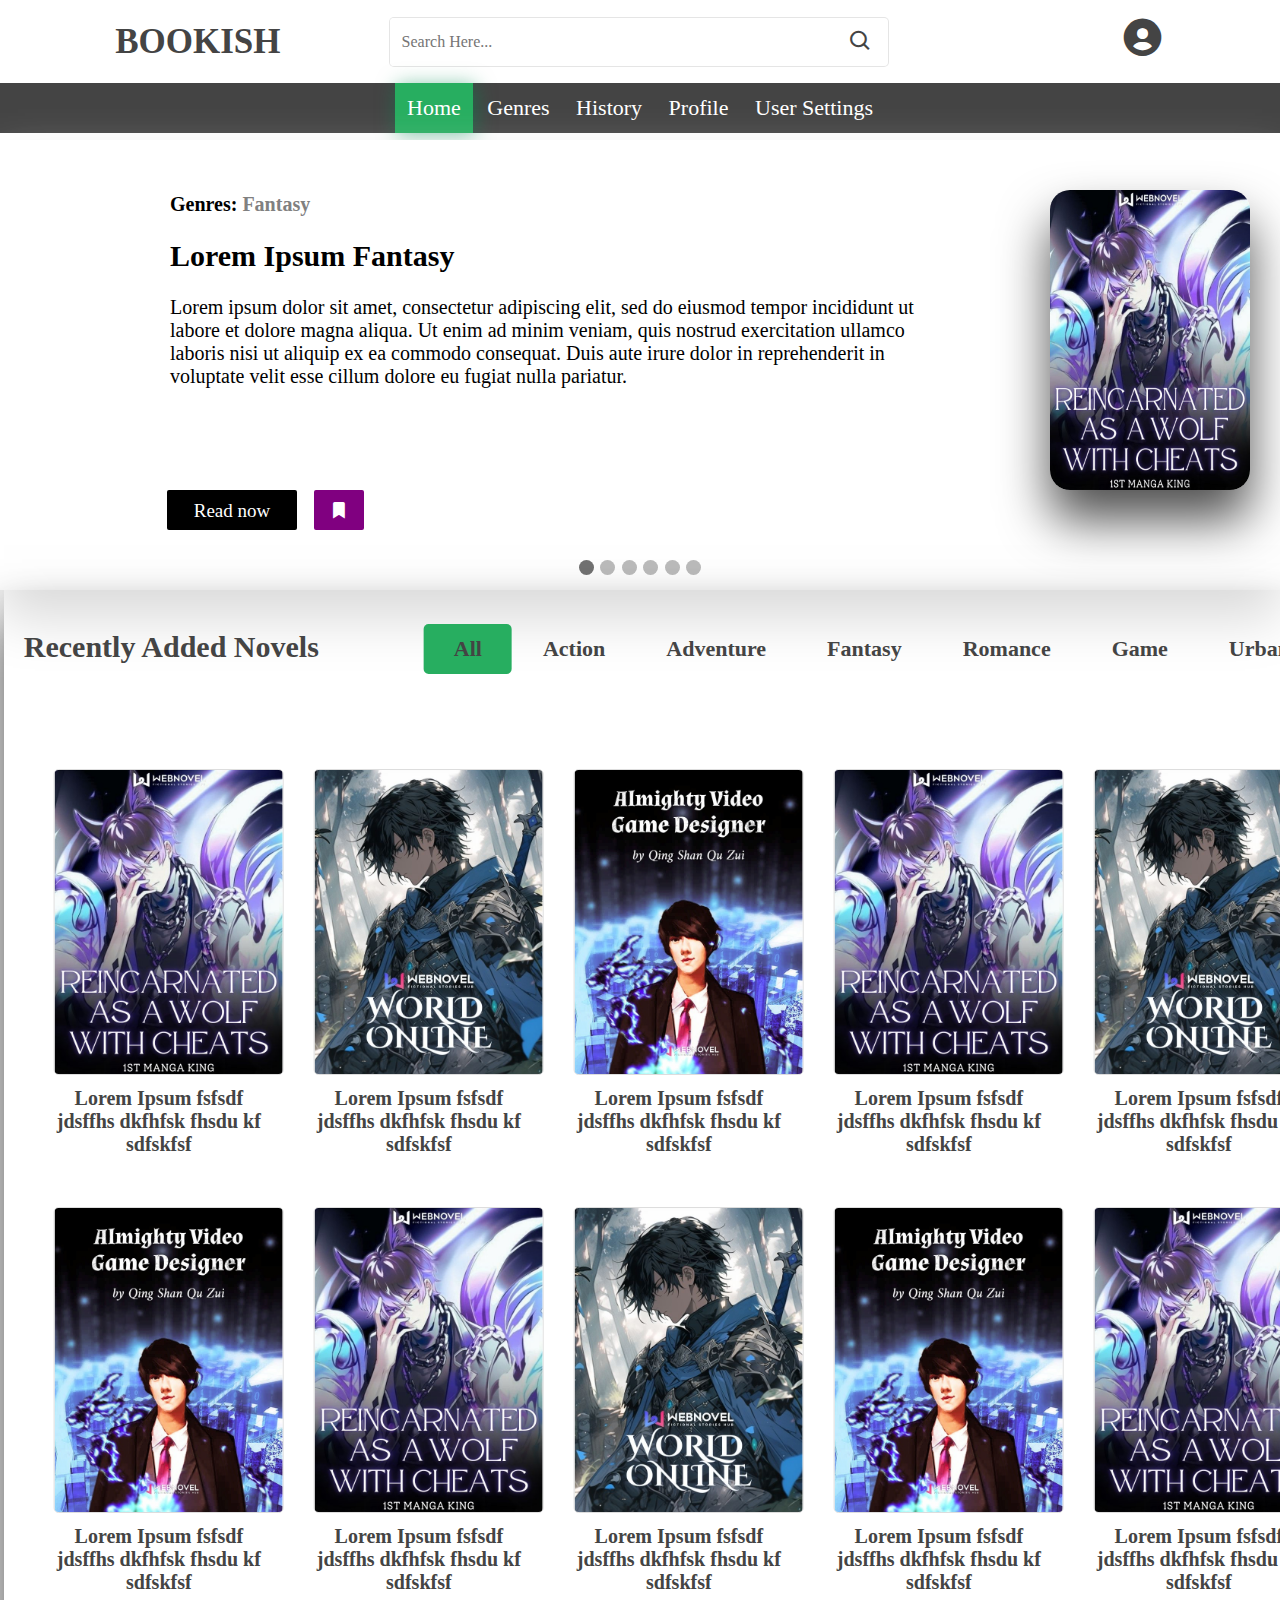
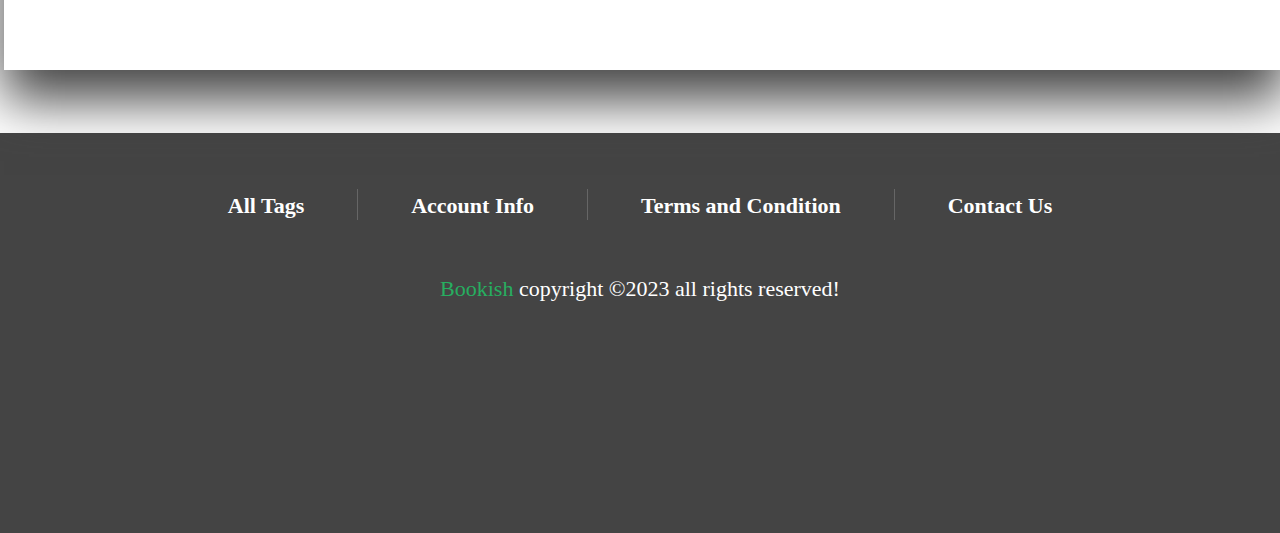
<file: index.html>
﻿<!DOCTYPE html>
<html>

<head>
    <meta charset="utf-8" />
    <meta http-equiv="X-UA-Compatible" content="IE=edge" />
    <meta name="viewport" content="width=device-width ,initial-scale=1" />
    <title>Homepage</title>
    <link href="/style.css" rel="stylesheet" />
</head>

<body>
    <!-------------header starts------------------->
    <header id="header" class="header">

        <div class="header-1">

            <a href="/index.html" class="logo">BOOKISH</a>

            <form id="searchbar" action="#" class="search-form">

                <input type="search" id="search-box" placeholder="Search Here..." />
                <label for="search-box" class="bx bx-search"></label>
            </form>

            <div class="icons">
                <div id="search-btn"><i class='bx bx-search'></i></div>
            </div>
            <div>
                <div class="icons">
                    <div id="user-login-btn" class="user-login-btn" onclick="togglePopup()"><i
                            class='bx bxs-user-circle'></i>
                    </div>
                </div>

            </div>

        </div>
        <div class="header-2">

            <nav id="navbar" class="navbar">
                <input class="menu-btn" type="checkbox" id="menu-btn" />
                <label class="menu-icon" for="menu-btn">
                    <span class="nav-icon"></span>
                </label>
                <div class="menu">
                    <a href="/index.html" class="nav-link">Home</a>
                    <a href="#" class="nav-link">Genres</a>
                    <a href="#" class="nav-link">History</a>
                    <a href="html/addbook.html" class="nav-link">Profile</a>
                    <a href="#" class="nav-link">User Settings</a>
                </div>
            </nav>
        </div>
        <script>
            document.addEventListener("DOMContentLoaded", function () {
                // Get all navigation links
                const navLinks = document.querySelectorAll(".nav-link");
                
                // Get the current page URL
                const currentPage = window.location.href;

                // Add click event listener to each navigation link
                navLinks.forEach(function (link) {
                    // Check if the link corresponds to the current page
                    if (currentPage.includes(link.href)) {
                        link.classList.add("active");
                    }

                    link.addEventListener("click", function () {
                        // Remove 'active' class from all links
                        navLinks.forEach(function (navLink) {
                            navLink.classList.remove("active");
                        });

                        // Add 'active' class to the clicked link
                        link.classList.add("active");
                    });
                });
            });

            </script>
            <!------------------navigation bar scroll--------------------->
        <!-- <script>
            var prevScrollpos = window.pageYOffset;
            window.onscroll = function () {
                var currentScrollPos = window.pageYOffset;
                if (prevScrollpos > currentScrollPos) {
                    document.getElementById("header").style.top = "0";
                } else {
                    document.getElementById("header").style.top = "200px";
                }
                prevScrollpos = currentScrollPos;
            }
        </script> -->
    </header>
    <!---------------------Header close---------------------->
    <!-----------------------Carousel --------------------->
    <div class="slideshow-container">
        <div class="mySlides">
            <div class="content">
                <h3>Genres: <span>Fantasy</span>
                </h3><br>
                <h2> Lorem Ipsum Fantasy</h2><br>
                <p>
                    Lorem ipsum dolor sit amet, consectetur adipiscing elit, sed do eiusmod tempor incididunt ut labore
                    et dolore magna aliqua.
                    Ut enim ad minim veniam, quis nostrud exercitation ullamco laboris nisi ut aliquip ex ea commodo
                    consequat.
                    Duis aute irure dolor in reprehenderit in voluptate velit esse cillum dolore eu fugiat nulla
                    pariatur.
                </p>
            </div>
            <div class="img-container">
                <img class="img" src="/assets/sliding1.jpg" alt="Slide 1">
            </div>
            <div id="button-content" class="btn-slides">
                <a href="#" class="read-now">Read now</a>
                <a href="#" id="carousel-bookmark-2" class="carousel-bkmrk"><i class='bx bxs-bookmark'></i></a>
            </div>
        </div>

        <div class="mySlides">
            <div class="content">
                <h3>Genres: <span>Action</span>
                </h3><br>
                <h2> Lorem Ipsum Action</h2><br>
                <p>
                    Lorem ipsum dolor sit amet, consectetur adipiscing elit, sed do eiusmod tempor incididunt ut labore
                    et dolore magna aliqua.
                    Ut enim ad minim veniam, quis nostrud exercitation ullamco laboris nisi ut aliquip ex ea commodo
                    consequat.
                    Duis aute irure dolor in reprehenderit in voluptate velit esse cillum dolore eu fugiat nulla
                    pariatur.
                </p>
            </div>
            <div class="img-container">
                <img class="img" src="/assets/slid2.jpg" alt="Slide 2">
            </div>
            <div id="button-content" class="btn-slides">
                <a href="#" class="read-now">Read now</a>
                <a href="#" id="carousel-bookmark-2" class="carousel-bkmrk"><i class='bx bxs-bookmark'></i></a>
            </div>
        </div>

        <div class="mySlides">
            <div class="content">
                <h3>Genres: <span>Adventure</span>
                </h3><br>
                <h2> Lorem Ipsum Adventure</h2><br>
                <p>
                    Lorem ipsum dolor sit amet, consectetur adipiscing elit, sed do eiusmod tempor incididunt ut labore
                    et dolore magna aliqua.
                    Ut enim ad minim veniam, quis nostrud exercitation ullamco laboris nisi ut aliquip ex ea commodo
                    consequat.
                    Duis aute irure dolor in reprehenderit in voluptate velit esse cillum dolore eu fugiat nulla
                    pariatur.
                </p>
            </div>
            <div class="img-container">
                <img class="img" src="/assets/slid3.jpg" alt="Slide 3">
            </div>
            <div id="button-content" class="btn-slides">
                <a href="#" class="read-now">Read now</a>
                <a href="#" id="carousel-bookmark-2" class="carousel-bkmrk"><i class='bx bxs-bookmark'></i></a>
            </div>
        </div>

        <div class="mySlides">
            <div class="content">
                <h3>Genres: <span>Fantasy</span>
                </h3><br>
                <h2> Lorem Ipsum Fantasy</h2><br>
                <p>
                    Lorem ipsum dolor sit amet, consectetur adipiscing elit, sed do eiusmod tempor incididunt ut labore
                    et dolore magna aliqua.
                    Ut enim ad minim veniam, quis nostrud exercitation ullamco laboris nisi ut aliquip ex ea commodo
                    consequat.
                    Duis aute irure dolor in reprehenderit in voluptate velit esse cillum dolore eu fugiat nulla
                    pariatur.
                </p>
            </div>
            <div class="img-container">
                <img class="img" src="/assets/sliding1.jpg" alt="Slide 1">
            </div>
            <div id="button-content" class="btn-slides">
                <a href="#" class="read-now">Read now</a>
                <a href="#" id="carousel-bookmark-2" class="carousel-bkmrk"><i class='bx bxs-bookmark'></i></a>
            </div>
        </div>

        <div class="mySlides">
            <div class="content">
                <h3>Genres: <span>Action</span>
                </h3><br>
                <h2> Lorem Ipsum Action</h2><br>
                <p>
                    Lorem ipsum dolor sit amet, consectetur adipiscing elit, sed do eiusmod tempor incididunt ut labore
                    et dolore magna aliqua.
                    Ut enim ad minim veniam, quis nostrud exercitation ullamco laboris nisi ut aliquip ex ea commodo
                    consequat.
                    Duis aute irure dolor in reprehenderit in voluptate velit esse cillum dolore eu fugiat nulla
                    pariatur.
                </p>
            </div>
            <div class="img-container">
                <img class="img" src="/assets/slid2.jpg" alt="Slide 2">
            </div>
            <div id="button-content" class="btn-slides">
                <a href="#" class="read-now">Read now</a>
                <a href="#" id="carousel-bookmark-2" class="carousel-bkmrk"><i class='bx bxs-bookmark'></i></a>
            </div>
        </div>

        <div class="mySlides">
            <div class="content">
                <h3>Genres: <span>Adventure</span>
                </h3><br>
                <h2> Lorem Ipsum Adventure</h2><br>
                <p>
                    Lorem ipsum dolor sit amet, consectetur adipiscing elit, sed do eiusmod tempor incididunt ut labore
                    et dolore magna aliqua.
                    Ut enim ad minim veniam, quis nostrud exercitation ullamco laboris nisi ut aliquip ex ea commodo
                    consequat.
                    Duis aute irure dolor in reprehenderit in voluptate velit esse cillum dolore eu fugiat nulla
                    pariatur.
                </p>
            </div>
            <div class="img-container">
                <img class="img" src="/assets/slid3.jpg" alt="Slide 3">
            </div>
            <div id="button-content" class="btn-slides">
                <a href="#" class="read-now">Read now</a>
                <a href="#" id="carousel-bookmark-2" class="carousel-bkmrk"><i class='bx bxs-bookmark'></i></a>
            </div>
        </div>

        <!-- Add navigation dots here -->
        <div style="text-align:center">
            <span class="dot"></span>
            <span class="dot"></span>
            <span class="dot"></span>
            <span class="dot"></span>
            <span class="dot"></span>
            <span class="dot"></span>
        </div>
    </div>
    <script>
        let slideIndex = 0;
        showSlides();

        function showSlides() {
            let i;
            const slides = document.getElementsByClassName("mySlides");
            const dots = document.getElementsByClassName("dot");

            for (i = 0; i < slides.length; i++) {
                slides[i].style.display = "none";
            }

            slideIndex++;

            if (slideIndex > slides.length) {
                slideIndex = 1;
            }

            for (i = 0; i < dots.length; i++) {
                dots[i].className = dots[i].className.replace(" active", "");
            }

            slides[slideIndex - 1].style.display = "flex";
            dots[slideIndex - 1].className += " active";

            setTimeout(showSlides, 5000); // Change slide every 5 seconds
        }
    </script>

    <!------------------------------carousel close----------------------------------------->
    <!-- ------------------Recently Added Novels------------------- -->
    <section>
        <div class="carousel-recentlyadded-container">
            <div class="recently-added-title">
                <h1>Recently Added Novels</h1>


                <div class="pagination">
                    <a class="active" onclick="showGenre(0)">All</a>
                    <a onclick="showGenre(1)">Action</a>
                    <a onclick="showGenre(2)">Adventure</a>
                    <a onclick="showGenre(3)">Fantasy</a>
                    <a onclick="showGenre(4)">Romance</a>
                    <a onclick="showGenre(5)">Game</a>
                    <a onclick="showGenre(6)">Urban</a>
                </div>
            </div>
            <br><br>

            <script>
                document.addEventListener("DOMContentLoaded", function () {
                    // Get all pagination links
                    const paginationLinks = document.querySelectorAll(".pagination a");

                    // Get the current page URL or selected genre
                    const currentPageOrGenre = getCurrentPageOrGenre(); // Implement your logic here

                    // Add click event listener to each pagination link
                    paginationLinks.forEach(function (link, index) {
                        // Check if the link corresponds to the current page or selected genre
                        if (index === currentPageOrGenre) {
                            link.classList.add("active");
                        }

                        link.addEventListener("click", function () {
                            // Remove 'active' class from all links
                            paginationLinks.forEach(function (paginationLink) {
                                paginationLink.classList.remove("active");
                            });

                            // Add 'active' class to the clicked link
                            link.classList.add("active");
                        });
                    });
                });

            </script>

            <div class="carousel-recentlyadded-wrapper">


                <!-- Genre: All -->
                <div class="carousel-recentlyadded-slide">
                    <!-- <h2 class="genre-header"></h2> -->
                    <div class="book-grid">

                        <div class="carousel-book">
                            <img class="book-cover" src="/assets/sliding1.jpg" alt="Book 1">
                            <a href="#">
                                <h3>Lorem Ipsum fsfsdf jdsffhs dkfhfsk fhsdu kf sdfskfsf</h3>
                            </a>
                        </div>


                        <div class="carousel-book">
                            <img class="book-cover" src="/assets/slid2.jpg" alt="Book 2">
                            <a href="#">
                                <h3>Lorem Ipsum fsfsdf jdsffhs dkfhfsk fhsdu kf sdfskfsf</h3>
                            </a>
                        </div>

                        <div class="carousel-book">
                            <img class="book-cover" src="/assets/slid3.jpg" alt="Book 3">
                            <a href="#">
                                <h3>Lorem Ipsum fsfsdf jdsffhs dkfhfsk fhsdu kf sdfskfsf</h3>
                            </a>
                        </div>

                        <div class="carousel-book">
                            <img class="book-cover" src="/assets/sliding1.jpg" alt="Book 4">
                            <a href="#">
                                <h3>Lorem Ipsum fsfsdf jdsffhs dkfhfsk fhsdu kf sdfskfsf</h3>
                            </a>
                        </div>

                        <div class="carousel-book">
                            <img class="book-cover" src="/assets/slid2.jpg" alt="Book 5">
                            <a href="#">
                                <h3>Lorem Ipsum fsfsdf jdsffhs dkfhfsk fhsdu kf sdfskfsf</h3>
                            </a>
                        </div>


                        <div class="carousel-book">
                            <img class="book-cover" src="/assets/slid3.jpg" alt="Book 6">
                            <a href="#">
                                <h3>Lorem Ipsum fsfsdf jdsffhs dkfhfsk fhsdu kf sdfskfsf</h3>
                            </a>
                        </div>

                        <div class="carousel-book">
                            <img class="book-cover" src="/assets/sliding1.jpg" alt="Book 7">
                            <a href="#">
                                <h3>Lorem Ipsum fsfsdf jdsffhs dkfhfsk fhsdu kf sdfskfsf</h3>
                            </a>
                        </div>

                        <div class="carousel-book">
                            <img class="book-cover" src="/assets/slid2.jpg" alt="Book 8">
                            <a href="#">
                                <h3>Lorem Ipsum fsfsdf jdsffhs dkfhfsk fhsdu kf sdfskfsf</h3>
                            </a>
                        </div>

                        <div class="carousel-book">
                            <img class="book-cover" src="/assets/slid3.jpg" alt="Book 9">
                            <a href="#">
                                <h3>Lorem Ipsum fsfsdf jdsffhs dkfhfsk fhsdu kf sdfskfsf</h3>
                            </a>
                        </div>

                        <div class="carousel-book">
                            <img class="book-cover" src="/assets/sliding1.jpg" alt="Book 10">
                            <a href="#">
                                <h3>Lorem Ipsum fsfsdf jdsffhs dkfhfsk fhsdu kf sdfskfsf</h3>
                            </a>
                        </div>

                        <!-- Add more book covers as needed -->
                    </div>
                </div>

                <!-- Genre: Action -->
                <div class="carousel-recentlyadded-slide">
                    <!-- <h2 class="genre-header"></h2> -->
                    <div class="book-grid">

                        <div class="carousel-book">
                            <img class="book-cover" src="/assets/sliding1.jpg" alt="Action Book 1">
                            <a href="#">
                                <h3>Lorem Ipsum fsfsdf jdsffhs dkfhfsk fhsdu kf sdfskfsf</h3>
                            </a>
                        </div>
                        <div class="carousel-book">
                            <img class="book-cover" src="/assets/sliding1.jpg" alt="Action Book 2">
                            <a href="#">
                                <h3>Lorem Ipsum fsfsdf jdsffhs dkfhfsk fhsdu kf sdfskfsf</h3>
                            </a>
                        </div>
                        <div class="carousel-book">
                            <img class="book-cover" src="/assets/sliding1.jpg" alt="Action Book 3">
                            <a href="#">
                                <h3>Lorem Ipsum fsfsdf jdsffhs dkfhfsk fhsdu kf sdfskfsf</h3>
                            </a>
                        </div>
                        <div class="carousel-book">
                            <img class="book-cover" src="/assets/sliding1.jpg" alt="Action Book 4">
                            <a href="#">
                                <h3>Lorem Ipsum fsfsdf jdsffhs dkfhfsk fhsdu kf sdfskfsf</h3>
                            </a>
                        </div>
                        <div class="carousel-book">
                            <img class="book-cover" src="/assets/sliding1.jpg" alt="Action Book 5">
                            <a href="#">
                                <h3>Lorem Ipsum fsfsdf jdsffhs dkfhfsk fhsdu kf sdfskfsf</h3>
                            </a>
                        </div>
                        <div class="carousel-book">
                            <img class="book-cover" src="/assets/sliding1.jpg" alt="Action Book 6">
                            <a href="#">
                                <h3>Lorem Ipsum fsfsdf jdsffhs dkfhfsk fhsdu kf sdfskfsf</h3>
                            </a>
                        </div>
                        <div class="carousel-book">
                            <img class="book-cover" src="/assets/sliding1.jpg" alt="Action Book 7">
                            <a href="#">
                                <h3>Lorem Ipsum fsfsdf jdsffhs dkfhfsk fhsdu kf sdfskfsf</h3>
                            </a>
                        </div>
                        <div class="carousel-book">
                            <img class="book-cover" src="/assets/sliding1.jpg" alt="Action Book 8">
                            <a href="#">
                                <h3>Lorem Ipsum fsfsdf jdsffhs dkfhfsk fhsdu kf sdfskfsf</h3>
                            </a>
                        </div>
                        <div class="carousel-book">
                            <img class="book-cover" src="/assets/sliding1.jpg" alt="Action Book 9">
                            <a href="#">
                                <h3>Lorem Ipsum fsfsdf jdsffhs dkfhfsk fhsdu kf sdfskfsf</h3>
                            </a>
                        </div>
                        <div class="carousel-book">
                            <img class="book-cover" src="/assets/sliding1.jpg" alt="Action Book 10">
                            <a href="#">
                                <h3>Lorem Ipsum fsfsdf jdsffhs dkfhfsk fhsdu kf sdfskfsf</h3>
                            </a>
                        </div>

                        <!-- Add more action book covers as needed -->
                    </div>
                </div>


                <!-- Genre: Adventure -->
                <div class="carousel-recentlyadded-slide">
                    <!-- <h2 class="genre-header"></h2> -->
                    <div class="book-grid">

                        <div class="carousel-book">
                            <img class="book-cover" src="/assets/sliding1.jpg" alt="Adventure Book 1">
                            <a href="#">
                                <h3>Lorem Ipsum fsfsdf jdsffhs dkfhfsk fhsdu kf sdfskfsf</h3>
                            </a>
                        </div>
                        <div class="carousel-book">
                            <img class="book-cover" src="/assets/sliding1.jpg" alt="Adventure Book 2">
                            <a href="#">
                                <h3>Lorem Ipsum fsfsdf jdsffhs dkfhfsk fhsdu kf sdfskfsf</h3>
                            </a>
                        </div>
                        <div class="carousel-book">
                            <img class="book-cover" src="/assets/sliding1.jpg" alt="Adventure Book 3">
                            <a href="#">
                                <h3>Lorem Ipsum fsfsdf jdsffhs dkfhfsk fhsdu kf sdfskfsf</h3>
                            </a>
                        </div>
                        <div class="carousel-book">
                            <img class="book-cover" src="/assets/sliding1.jpg" alt="Adventure Book 4">
                            <a href="#">
                                <h3>Lorem Ipsum fsfsdf jdsffhs dkfhfsk fhsdu kf sdfskfsf</h3>
                            </a>
                        </div>
                        <div class="carousel-book">
                            <img class="book-cover" src="/assets/sliding1.jpg" alt="Adventure Book 5">
                            <a href="#">
                                <h3>Lorem Ipsum fsfsdf jdsffhs dkfhfsk fhsdu kf sdfskfsf</h3>
                            </a>
                        </div>

                        <div class="carousel-book">
                            <img class="book-cover" src="/assets/sliding1.jpg" alt="Adventure Book 6">
                            <a href="#">
                                <h3>Lorem Ipsum fsfsdf jdsffhs dkfhfsk fhsdu kf sdfskfsf</h3>
                            </a>
                        </div>
                        <div class="carousel-book">
                            <img class="book-cover" src="/assets/sliding1.jpg" alt="Adventure Book 7">
                            <a href="#">
                                <h3>Lorem Ipsum fsfsdf jdsffhs dkfhfsk fhsdu kf sdfskfsf</h3>
                            </a>
                        </div>
                        <div class="carousel-book">
                            <img class="book-cover" src="/assets/sliding1.jpg" alt="Adventure Book 8">
                            <a href="#">
                                <h3>Lorem Ipsum fsfsdf jdsffhs dkfhfsk fhsdu kf sdfskfsf</h3>
                            </a>
                        </div>
                        <div class="carousel-book">
                            <img class="book-cover" src="/assets/sliding1.jpg" alt="Adventure Book 9">
                            <a href="#">
                                <h3>Lorem Ipsum fsfsdf jdsffhs dkfhfsk fhsdu kf sdfskfsf</h3>
                            </a>
                        </div>
                        <div class="carousel-book">
                            <img class="book-cover" src="/assets/sliding1.jpg" alt="Adventure Book 10">
                            <a href="#">
                                <h3>Lorem Ipsum fsfsdf jdsffhs dkfhfsk fhsdu kf sdfskfsf</h3>
                            </a>
                        </div>


                        <!-- Add more adventure book covers as needed -->
                    </div>
                </div>

                <!-- Genre: Fantasy -->
                <div class="carousel-recentlyadded-slide">
                    <!-- <h2 class="genre-header"></h2> -->
                    <div class="book-grid">

                        <div class="carousel-book">
                            <img class="book-cover" src="/assets/sliding1.jpg" alt="Fantasy Book 1">
                            <a href="#">
                                <h3>Lorem Ipsum fsfsdf jdsffhs dkfhfsk fhsdu kf sdfskfsf</h3>
                            </a>
                        </div>
                        <div class="carousel-book">
                            <img class="book-cover" src="/assets/sliding1.jpg" alt="Fantasy Book 2">
                            <a href="#">
                                <h3>Lorem Ipsum fsfsdf jdsffhs dkfhfsk fhsdu kf sdfskfsf</h3>
                            </a>
                        </div>
                        <div class="carousel-book">
                            <img class="book-cover" src="/assets/sliding1.jpg" alt="Fantasy Book 3">
                            <a href="#">
                                <h3>Lorem Ipsum fsfsdf jdsffhs dkfhfsk fhsdu kf sdfskfsf</h3>
                            </a>
                        </div>
                        <div class="carousel-book">
                            <img class="book-cover" src="/assets/sliding1.jpg" alt="Fantasy Book 4">
                            <a href="#">
                                <h3>Lorem Ipsum fsfsdf jdsffhs dkfhfsk fhsdu kf sdfskfsf</h3>
                            </a>
                        </div>
                        <div class="carousel-book">
                            <img class="book-cover" src="/assets/sliding1.jpg" alt="Fantasy Book 5">
                            <a href="#">
                                <h3>Lorem Ipsum fsfsdf jdsffhs dkfhfsk fhsdu kf sdfskfsf</h3>
                            </a>
                        </div>

                        <div class="carousel-book">
                            <img class="book-cover" src="/assets/sliding1.jpg" alt="Fantasy Book 6">
                            <a href="#">
                                <h3>Lorem Ipsum fsfsdf jdsffhs dkfhfsk fhsdu kf sdfskfsf</h3>
                            </a>
                        </div>
                        <div class="carousel-book">
                            <img class="book-cover" src="/assets/sliding1.jpg" alt="Fantasy Book 7">
                            <a href="#">
                                <h3>Lorem Ipsum fsfsdf jdsffhs dkfhfsk fhsdu kf sdfskfsf</h3>
                            </a>
                        </div>
                        <div class="carousel-book">
                            <img class="book-cover" src="/assets/sliding1.jpg" alt="Fantasy Book 8">
                            <a href="#">
                                <h3>Lorem Ipsum fsfsdf jdsffhs dkfhfsk fhsdu kf sdfskfsf</h3>
                            </a>
                        </div>
                        <div class="carousel-book">
                            <img class="book-cover" src="/assets/sliding1.jpg" alt="Fantasy Book 9">
                            <a href="#">
                                <h3>Lorem Ipsum fsfsdf jdsffhs dkfhfsk fhsdu kf sdfskfsf</h3>
                            </a>
                        </div>
                        <div class="carousel-book">
                            <img class="book-cover" src="/assets/sliding1.jpg" alt="Fantasy Book 10">
                            <a href="#">
                                <h3>Lorem Ipsum fsfsdf jdsffhs dkfhfsk fhsdu kf sdfskfsf</h3>
                            </a>
                        </div>


                        <!-- Add more fantasy book covers as needed -->
                    </div>
                </div>


                <!-- Genre: Romance -->
                <div class="carousel-recentlyadded-slide">
                    <!-- <h2 class="genre-header"></h2> -->
                    <div class="book-grid">

                        <div class="carousel-book">
                            <img class="book-cover" src="/assets/sliding1.jpg" alt="Romance Book 1">
                            <a href="#">
                                <h3>Lorem Ipsum fsfsdf jdsffhs dkfhfsk fhsdu kf sdfskfsf</h3>
                            </a>
                        </div>
                        <div class="carousel-book">
                            <img class="book-cover" src="/assets/sliding1.jpg" alt="Romance Book 2">
                            <a href="#">
                                <h3>Lorem Ipsum fsfsdf jdsffhs dkfhfsk fhsdu kf sdfskfsf</h3>
                            </a>
                        </div>
                        <div class="carousel-book">
                            <img class="book-cover" src="/assets/sliding1.jpg" alt="Romance Book 3">
                            <a href="#">
                                <h3>Lorem Ipsum fsfsdf jdsffhs dkfhfsk fhsdu kf sdfskfsf</h3>
                            </a>
                        </div>
                        <div class="carousel-book">
                            <img class="book-cover" src="/assets/sliding1.jpg" alt="Romance Book 4">
                            <a href="#">
                                <h3>Lorem Ipsum fsfsdf jdsffhs dkfhfsk fhsdu kf sdfskfsf</h3>
                            </a>
                        </div>
                        <div class="carousel-book">
                            <img class="book-cover" src="/assets/sliding1.jpg" alt="Romance Book 5">
                            <a href="#">
                                <h3>Lorem Ipsum fsfsdf jdsffhs dkfhfsk fhsdu kf sdfskfsf</h3>
                            </a>
                        </div>

                        <div class="carousel-book">
                            <img class="book-cover" src="/assets/sliding1.jpg" alt="Romance Book 6">
                            <a href="#">
                                <h3>Lorem Ipsum fsfsdf jdsffhs dkfhfsk fhsdu kf sdfskfsf</h3>
                            </a>
                        </div>
                        <div class="carousel-book">
                            <img class="book-cover" src="/assets/sliding1.jpg" alt="Romance Book 7">
                            <a href="#">
                                <h3>Lorem Ipsum fsfsdf jdsffhs dkfhfsk fhsdu kf sdfskfsf</h3>
                            </a>
                        </div>
                        <div class="carousel-book">
                            <img class="book-cover" src="/assets/sliding1.jpg" alt="Romance Book 8">
                            <a href="#">
                                <h3>Lorem Ipsum fsfsdf jdsffhs dkfhfsk fhsdu kf sdfskfsf</h3>
                            </a>
                        </div>
                        <div class="carousel-book">
                            <img class="book-cover" src="/assets/sliding1.jpg" alt="Romance Book 9">
                            <a href="#">
                                <h3>Lorem Ipsum fsfsdf jdsffhs dkfhfsk fhsdu kf sdfskfsf</h3>
                            </a>
                        </div>
                        <div class="carousel-book">
                            <img class="book-cover" src="/assets/sliding1.jpg" alt="Romance Book 10">
                            <a href="#">
                                <h3>Lorem Ipsum fsfsdf jdsffhs dkfhfsk fhsdu kf sdfskfsf</h3>
                            </a>
                        </div>


                        <!-- Add more romance book covers as needed -->
                    </div>
                </div>


                <!-- Genre: Game -->
                <div class="carousel-recentlyadded-slide">
                    <!-- <h2 class="genre-header"></h2> -->
                    <div class="book-grid">

                        <div class="carousel-book">
                            <img class="book-cover" src="/assets/sliding1.jpg" alt="Game Book 1">
                            <a href="#">
                                <h3>Lorem Ipsum fsfsdf jdsffhs dkfhfsk fhsdu kf sdfskfsf</h3>
                            </a>
                        </div>
                        <div class="carousel-book">
                            <img class="book-cover" src="/assets/sliding1.jpg" alt="Game Book 2">
                            <a href="#">
                                <h3>Lorem Ipsum fsfsdf jdsffhs dkfhfsk fhsdu kf sdfskfsf</h3>
                            </a>
                        </div>
                        <div class="carousel-book">
                            <img class="book-cover" src="/assets/sliding1.jpg" alt="Game Book 3">
                            <a href="#">
                                <h3>Lorem Ipsum fsfsdf jdsffhs dkfhfsk fhsdu kf sdfskfsf</h3>
                            </a>
                        </div>
                        <div class="carousel-book">
                            <img class="book-cover" src="/assets/sliding1.jpg" alt="Game Book 4">
                            <a href="#">
                                <h3>Lorem Ipsum fsfsdf jdsffhs dkfhfsk fhsdu kf sdfskfsf</h3>
                            </a>
                        </div>
                        <div class="carousel-book">
                            <img class="book-cover" src="/assets/sliding1.jpg" alt="Game Book 5">
                            <a href="#">
                                <h3>Lorem Ipsum fsfsdf jdsffhs dkfhfsk fhsdu kf sdfskfsf</h3>
                            </a>
                        </div>


                        <div class="carousel-book">
                            <img class="book-cover" src="/assets/sliding1.jpg" alt="Game Book 6">
                            <a href="#">
                                <h3>Lorem Ipsum fsfsdf jdsffhs dkfhfsk fhsdu kf sdfskfsf</h3>
                            </a>
                        </div>
                        <div class="carousel-book">
                            <img class="book-cover" src="/assets/sliding1.jpg" alt="Game Book 7">
                            <a href="#">
                                <h3>Lorem Ipsum fsfsdf jdsffhs dkfhfsk fhsdu kf sdfskfsf</h3>
                            </a>
                        </div>
                        <div class="carousel-book">
                            <img class="book-cover" src="/assets/sliding1.jpg" alt="Game Book 8">
                            <a href="#">
                                <h3>Lorem Ipsum fsfsdf jdsffhs dkfhfsk fhsdu kf sdfskfsf</h3>
                            </a>
                        </div>
                        <div class="carousel-book">
                            <img class="book-cover" src="/assets/sliding1.jpg" alt="Game Book 9">
                            <a href="#">
                                <h3>Lorem Ipsum fsfsdf jdsffhs dkfhfsk fhsdu kf sdfskfsf</h3>
                            </a>
                        </div>
                        <div class="carousel-book">
                            <img class="book-cover" src="/assets/sliding1.jpg" alt="Game Book 10">
                            <a href="#">
                                <h3>Lorem Ipsum fsfsdf jdsffhs dkfhfsk fhsdu kf sdfskfsf</h3>
                            </a>
                        </div>


                        <!-- Add more game book covers as needed -->
                    </div>
                </div>


                <!-- Genre: Urban -->
                <div class="carousel-recentlyadded-slide">
                    <!-- <h2 class="genre-header"></h2> -->
                    <div class="book-grid">

                        <div class="carousel-book">
                            <img class="book-cover" src="/assets/sliding1.jpg" alt="Urban Book 1">
                            <a href="#">
                                <h3>Lorem Ipsum fsfsdf jdsffhs dkfhfsk fhsdu kf sdfskfsf</h3>
                            </a>
                        </div>
                        <div class="carousel-book">
                            <img class="book-cover" src="/assets/sliding1.jpg" alt="Urban Book 2">
                            <a href="#">
                                <h3>Lorem Ipsum fsfsdf jdsffhs dkfhfsk fhsdu kf sdfskfsf</h3>
                            </a>
                        </div>
                        <div class="carousel-book">
                            <img class="book-cover" src="/assets/sliding1.jpg" alt="Urban Book 3">
                            <a href="#">
                                <h3>Lorem Ipsum fsfsdf jdsffhs dkfhfsk fhsdu kf sdfskfsf</h3>
                            </a>
                        </div>
                        <div class="carousel-book">
                            <img class="book-cover" src="/assets/sliding1.jpg" alt="Urban Book 4">
                            <a href="#">
                                <h3>Lorem Ipsum fsfsdf jdsffhs dkfhfsk fhsdu kf sdfskfsf</h3>
                            </a>
                        </div>
                        <div class="carousel-book">
                            <img class="book-cover" src="/assets/sliding1.jpg" alt="Urban Book 5">
                            <a href="#">
                                <h3>Lorem Ipsum fsfsdf jdsffhs dkfhfsk fhsdu kf sdfskfsf</h3>
                            </a>
                        </div>


                        <div class="carousel-book">
                            <img class="book-cover" src="/assets/sliding1.jpg" alt="Urban Book 6">
                            <a href="#">
                                <h3>Lorem Ipsum fsfsdf jdsffhs dkfhfsk fhsdu kf sdfskfsf</h3>
                            </a>
                        </div>
                        <div class="carousel-book">
                            <img class="book-cover" src="/assets/sliding1.jpg" alt="Urban Book 7">
                            <a href="#">
                                <h3>Lorem Ipsum fsfsdf jdsffhs dkfhfsk fhsdu kf sdfskfsf</h3>
                            </a>
                        </div>
                        <div class="carousel-book">
                            <img class="book-cover" src="/assets/sliding1.jpg" alt="Urban Book 8">
                            <a href="#">
                                <h3>Lorem Ipsum fsfsdf jdsffhs dkfhfsk fhsdu kf sdfskfsf</h3>
                            </a>
                        </div>
                        <div class="carousel-book">
                            <img class="book-cover" src="/assets/sliding1.jpg" alt="Urban Book 9">
                            <a href="#">
                                <h3>Lorem Ipsum fsfsdf jdsffhs dkfhfsk fhsdu kf sdfskfsf</h3>
                            </a>
                        </div>
                        <div class="carousel-book">
                            <img class="book-cover" src="/assets/sliding1.jpg" alt="Urban Book 10">
                            <a href="#">
                                <h3>Lorem Ipsum fsfsdf jdsffhs dkfhfsk fhsdu kf sdfskfsf</h3>
                            </a>
                        </div>


                        <!-- Add more urban book covers as needed -->
                    </div>
                </div>
            </div>
        </div>

        <script>
            let currentGenre = 0;

            function showGenre(index) {
                const wrapper = document.querySelector('.carousel-recentlyadded-wrapper');
                const slideWidth = document.querySelector('.carousel-recentlyadded-slide').offsetWidth;

                currentGenre = index;
                wrapper.style.transform = `translateX(-${currentGenre * slideWidth}px)`;
            }
        </script>
    </section>
    <!-- -------------------Recently Added Novels close------------------------------ -->
    <!-- Slider -->
    <section>

    </section>
    <section></section>
    <section></section>

    <!------------------------Add footer--------------------------------------->

    <section class="footer">

        <div class="footer-container">

            <div class="row">

                <ul class="footer-links">
                    <li>
                        <a href="#"></i>All Tags</a>
                    </li>
                    <li>
                        <a href="#"></i>Account Info</a>
                    </li>
                    <li>
                        <a href="#"></i>Terms and Condition</a>
                    </li>
                    <li style="border-right: none">
                        <a href="#"></i>Contact Us</a>
                    </li>
                </ul>
                <div class="credit"> <span> Bookish </span>copyright ©2023 all rights reserved! </div>

            </div>
        </div>
    </section>
</body>

</html>
</file>
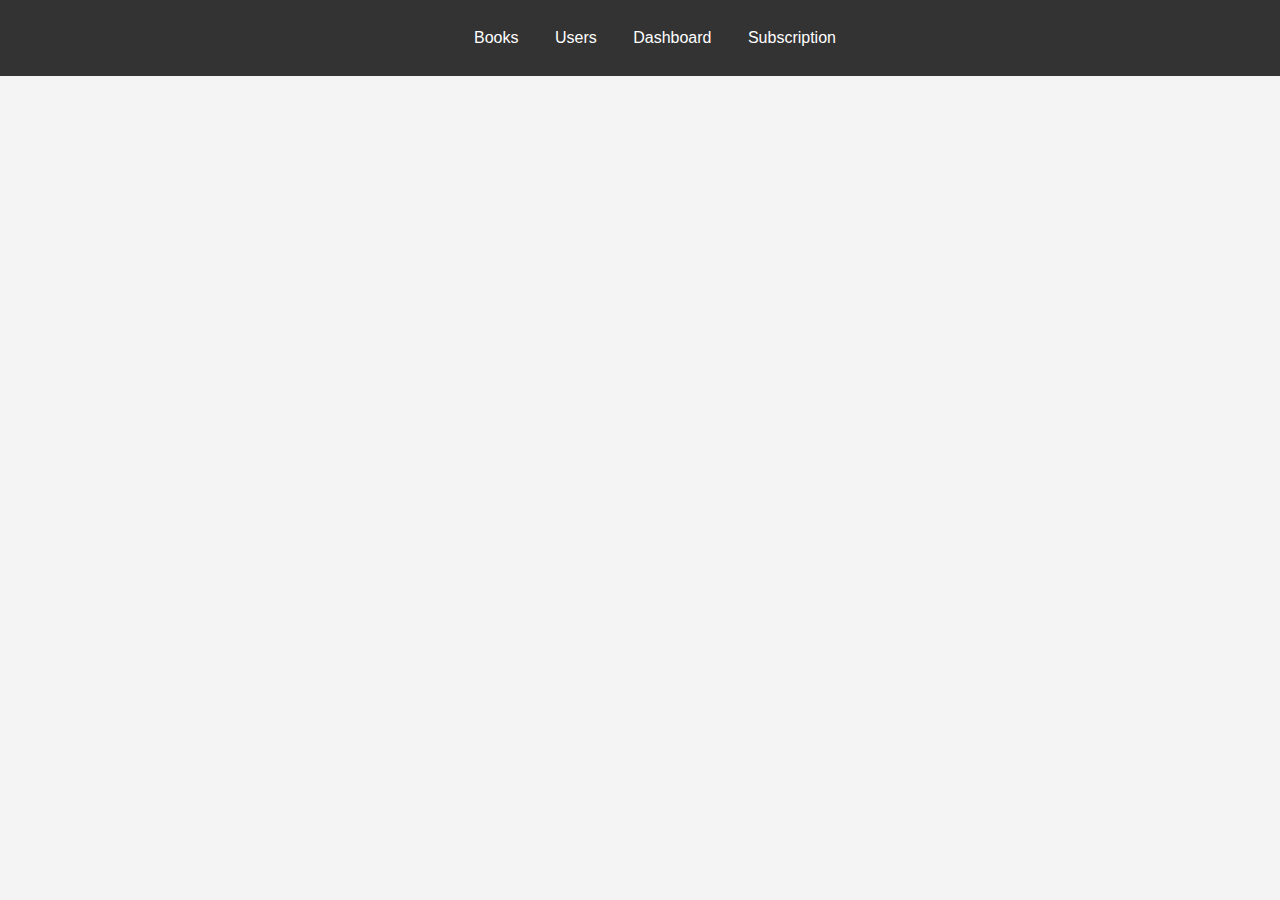
<file: html/admin.html>
<!DOCTYPE html>
<html lang="en">
<head>
    <meta charset="UTF-8">
    <meta name="viewport" content="width=device-width, initial-scale=1.0">
    <title>Admin Panel</title>
    <style>
        body {
            font-family: Arial, sans-serif;
            margin: 0;
            padding: 0;
            background-color: #f4f4f4;
        }

        .navbar {
            background-color: #333;
            padding: 15px;
            text-align: center;
            position: fixed;
            top: 0;
            width: 100%;
            z-index: 1000;
        }

            .navbar a {
                color: white;
                text-decoration: none;
                padding: 14px 16px;
                display: inline-block;
            }

        .navbar-toggler {
            display: none; /* Initially hide the hamburger icon */
            cursor: pointer;
        }

            .navbar-toggler span {
                display: block;
                width: 30px;
                height: 3px;
                background-color: white;
                margin: 6px 0;
                transition: 0.4s;
            }

            .navbar-toggler.open span:nth-child(1) {
                transform: rotate(-45deg) translate(-5px, 6px);
            }

            .navbar-toggler.open span:nth-child(2) {
                opacity: 0;
            }

            .navbar-toggler.open span:nth-child(3) {
                transform: rotate(45deg) translate(-5px, -6px);
            }

        .content {
            margin-top: 60px;
            padding: 20px;
        }

        .sidebar {
            display: none;
            position: fixed;
            top: 60px;
            left: 0;
            width: 100%;
            background-color: #333;
            overflow-x: hidden;
            transition: 0.5s;
            padding-top: 20px;
        }

            .sidebar a {
                padding: 8px 8px 8px 32px;
                text-decoration: none;
                font-size: 18px;
                color: white;
                display: block;
            }

                .sidebar a:hover {
                    background-color: #555;
                    color: white;
                }

        .submenu-content {
            display: none;
        }

            .submenu-content.show {
                display: block;
            }

        @media (max-width: 1034px) {
            .navbar a:not(.navbar-toggler) {
                display: none;
            }

            .navbar-toggler {
                display: block; /* Display the hamburger icon in mobile view */
            }

            .sidebar.show {
                display: block;
            }

            .submenu-content.show {
                display: block;
            }
        }
    </style>
</head>
<body>

    <div class="navbar">
        <div class="navbar-toggler" onclick="toggleSidebar()">
            <span></span>
            <span></span>
            <span></span>
        </div>
        <a href="#" onclick="toggleSubMenu('booksSubMenu')">Books</a>
        <a href="#" onclick="toggleSubMenu('usersSubMenu')">Users</a>
        <a href="#">Dashboard</a>
        <a href="#">Subscription</a>
        <!-- Add more links as needed -->
    </div>

    <div class="sidebar" id="sidebar">
        <a href="#" onclick="toggleSubMenu('booksSubMenu')">Books</a>
        <a href="#" onclick="toggleSubMenu('usersSubMenu')">Users</a>
        <a href="#">Dashboard</a>
        <a href="#">Subscription</a>
        <!-- Add more links as needed -->
    </div>

    <div class="content">
        <div class="submenu-content" id="booksSubMenu">
            <button onclick="showAddBooks()">Add Books</button>
            <button onclick="showDeleteBooks()">Delete Books</button>
            <button onclick="showDisabledBooks()">Disabled Books</button>
            <button onclick="showStatusOfBooks()">Status of Books</button>
        </div>

        <div class="submenu-content" id="usersSubMenu">
            <button onclick="showAddUsers()">Add Users</button>
            <button onclick="showDeleteUsers()">Delete Users</button>
            <button onclick="showUpdateUsers()">Update Users</button>
            <button onclick="showUserStatus()">User Status</button>
        </div>

        <!-- Placeholder content for the submenu items -->
        <div id="addBooksContent" class="submenu-content">
            <h2>Add Books</h2>
            <p>This is the content for adding books.</p>
        </div>

        <div id="deleteBooksContent" class="submenu-content">
            <h2>Delete Books</h2>
            <p>This is the content for deleting books.</p>
        </div>

        <div id="disabledBooksContent" class="submenu-content">
            <h2>Disabled Books</h2>
            <p>This is the content for disabled books.</p>
        </div>

        <div id="statusOfBooksContent" class="submenu-content">
            <h2>Status of Books</h2>
            <p>This is the content for the status of books.</p>
        </div>

        <div id="addUsersContent" class="submenu-content">
            <h2>Add Users</h2>
            <p>This is the content for adding users.</p>
        </div>

        <div id="deleteUsersContent" class="submenu-content">
            <h2>Delete Users</h2>
            <p>This is the content for deleting users.</p>
        </div>

        <div id="updateUsersContent" class="submenu-content">
            <h2>Update Users</h2>
            <p>This is the content for updating users.</p>
        </div>

        <div id="userStatusContent" class="submenu-content">
            <h2>User Status</h2>
            <p>This is the content for the status of users.</p>
        </div>
    </div>

    <script>
        function toggleSidebar() {
            var sidebar = document.getElementById('sidebar');
            sidebar.classList.toggle('show');

            var navbarToggler = document.querySelector('.navbar-toggler');
            navbarToggler.classList.toggle('open');
        }

        function toggleSubMenu(submenuId) {
            var allSubmenus = document.querySelectorAll('.submenu-content');
            allSubmenus.forEach(function (submenu) {
                if (submenu.id === submenuId) {
                    submenu.classList.toggle('show');
                } else {
                    submenu.classList.remove('show');
                }
            });
        }

        function showAddBooks() {
            hideAllContent();
            document.getElementById('addBooksContent').classList.toggle('show');
        }

        function showDeleteBooks() {
            hideAllContent();
            document.getElementById('deleteBooksContent').classList.toggle('show');
        }

        function showDisabledBooks() {
            hideAllContent();
            document.getElementById('disabledBooksContent').classList.toggle('show');
        }

        function showStatusOfBooks() {
            hideAllContent();
            document.getElementById('statusOfBooksContent').classList.toggle('show');
        }

        function showAddUsers() {
            hideAllContent();
            document.getElementById('addUsersContent').classList.toggle('show');
        }

        function showDeleteUsers() {
            hideAllContent();
            document.getElementById('deleteUsersContent').classList.toggle('show');
        }

        function showUpdateUsers() {
            hideAllContent();
            document.getElementById('updateUsersContent').classList.toggle('show');
        }

        function showUserStatus() {
            hideAllContent();
            document.getElementById('userStatusContent').classList.toggle('show');
        }

        function hideAllContent() {
            var contentElements = document.querySelectorAll('.submenu-content');
            contentElements.forEach(function (element) {
                element.classList.remove('show');
            });
        }
    </script>

</body>
</html>
</file>
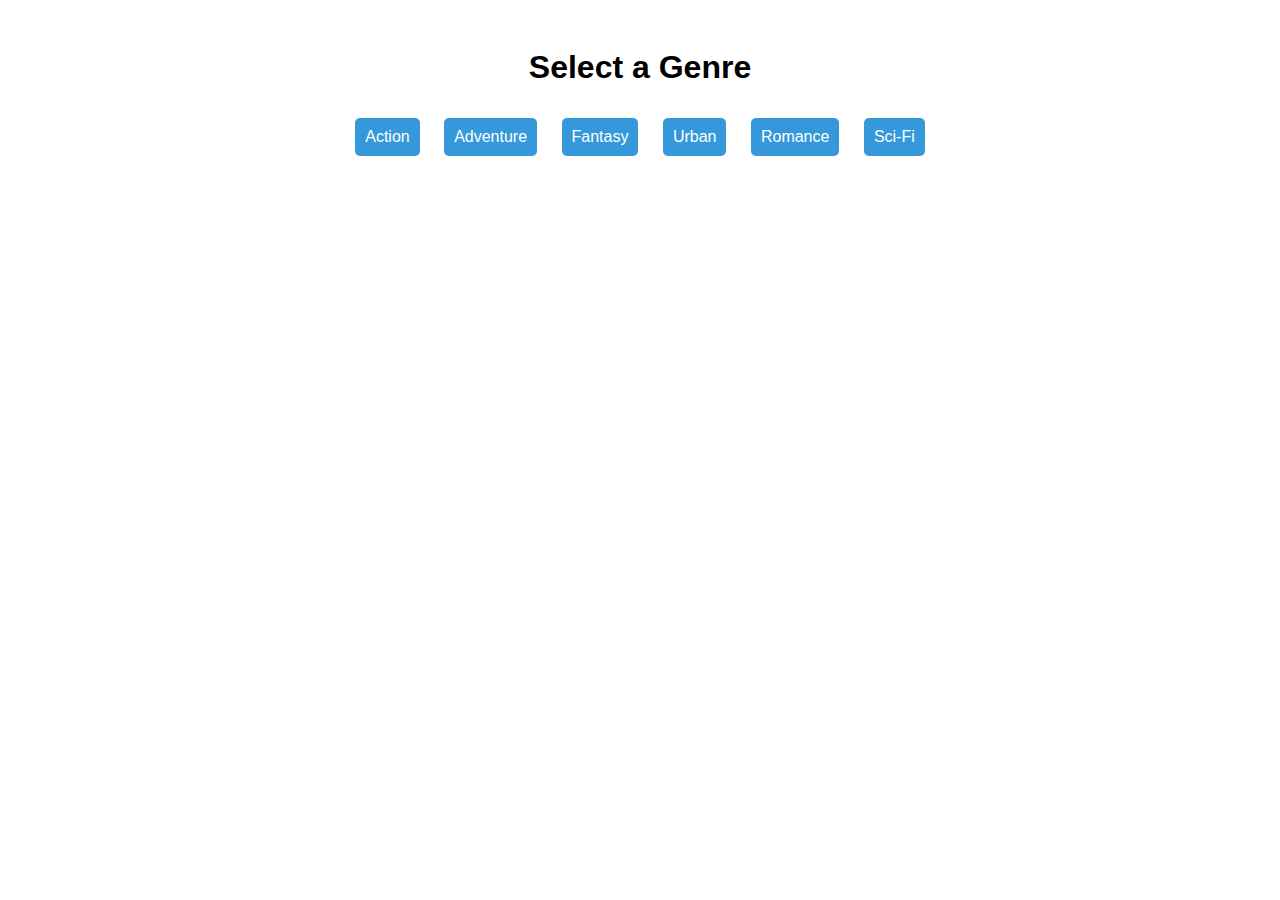
<file: html/genres.html>
<!DOCTYPE html>
<html lang="en">
<head>
    <meta charset="UTF-8">
    <meta name="viewport" content="width=device-width, initial-scale=1.0">
    <title>Genre Selection</title>
    <style>
        body {
            font-family: Arial, sans-serif;
            text-align: center;
            padding: 20px;
        }

        .genre-button {
            display: inline-block;
            margin: 10px;
            padding: 10px;
            font-size: 16px;
            cursor: pointer;
            border: none;
            background-color: #3498db;
            color: #fff;
            border-radius: 5px;
        }

        .genre-image {
            max-width: 100%;
            height: auto;
            border-radius: 10px;
        }
    </style>
</head>
<body>

<h1>Select a Genre</h1>

<button class="genre-button" onclick="openGenrePage('action')">Action</button>
<button class="genre-button" onclick="openGenrePage('adventure')">Adventure</button>
<button class="genre-button" onclick="openGenrePage('fantasy')">Fantasy</button>
<button class="genre-button" onclick="openGenrePage('urban')">Urban</button>
<button class="genre-button" onclick="openGenrePage('romance')">Romance</button>
<button class="genre-button" onclick="openGenrePage('sci-fi')">Sci-Fi</button>

<script>
    function openGenrePage(genre) {
        window.location.href = genre + ".html";
    }
</script>

</body>
</html>
</file>
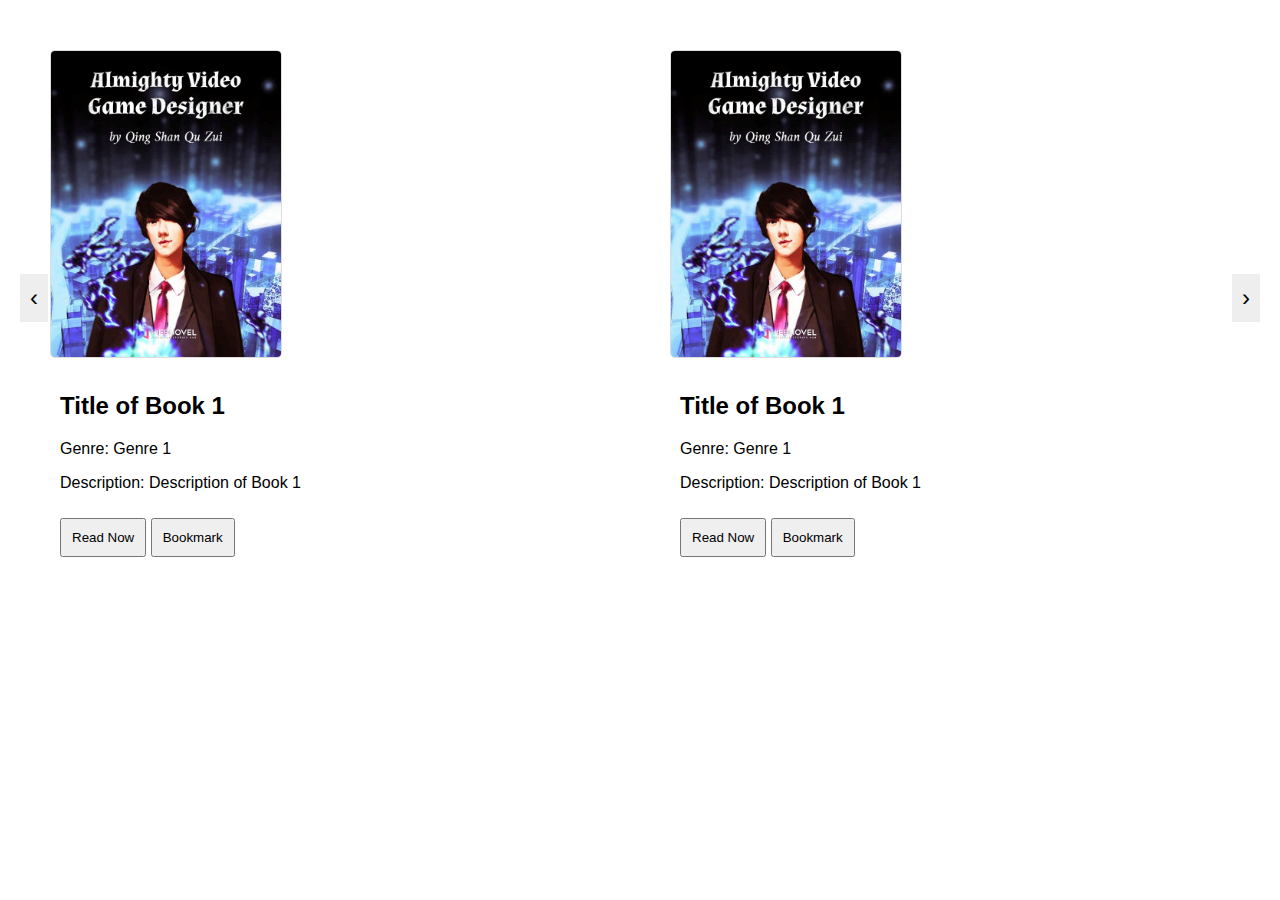
<file: random/slider.html>
<!DOCTYPE html>
<html lang="en">
<head>
  <meta charset="UTF-8">
  <meta name="viewport" content="width=device-width, initial-scale=1.0">
  <title>Ebook Slider</title>
  <style>
    body {
  margin: 0;
  font-family: Arial, sans-serif;
}


.slider-container {
  position: relative;
  overflow: hidden;
  margin: 20px;
}

.slider {
  display: flex;
  transition: transform 0.5s ease-in-out;
}

.slide {
  flex: 0 0 50%;
  box-sizing: border-box;
  padding: 20px;
  text-align: left;
}

.slide img {
  width: 230px;
  height: 306px;
  margin: 10px;
  margin-bottom: 10px;
  border: 1px solid #ddd;
  border-radius: 5px;
  transition: transform 0.2s ease-in-out;
  cursor: pointer;
}

.slide-content {
  margin-left: 20px;
}

.arrow-container {
  position: absolute;
  top: 50%;
  width: 100%;
  display: flex;
  justify-content: space-between;
  transform: translateY(-50%);
}

.arrow {
  font-size: 24px;
  cursor: pointer;
  background-color: #eee;
  padding: 10px;
}

.read-now-btn,
.bookmark-btn {
  margin-top: 10px;
  padding: 10px;
  cursor: pointer;
}

  </style>
</head>
<body>

<div class="slider-container">
  <div class="slider">
    <!-- Slide 1 -->
    <div class="slide">
      <img src="/assets/slid3.jpg" alt="Book 1 Cover">
      <div class="slide-content">
        <h2>Title of Book 1</h2>
        <p>Genre: Genre 1</p>
        <p>Description: Description of Book 1</p>
        <button class="read-now-btn">Read Now</button>
        <button class="bookmark-btn">Bookmark</button>
      </div>
    </div>

    <div class="slide">
      <img src="/assets/slid3.jpg" alt="Book 2 Cover">
      <div class="slide-content">
        <h2>Title of Book 1</h2>
        <p>Genre: Genre 1</p>
        <p>Description: Description of Book 1</p>
        <button class="read-now-btn">Read Now</button>
        <button class="bookmark-btn">Bookmark</button>
      </div>
    </div>

    <div class="slide">
      <img src="/assets/slid3.jpg" alt="Book 3 Cover">
      <div class="slide-content">
        <h2>Title of Book 1</h2>
        <p>Genre: Genre 1</p>
        <p>Description: Description of Book 1</p>
        <button class="read-now-btn">Read Now</button>
        <button class="bookmark-btn">Bookmark</button>
      </div>
    </div>

    <div class="slide">
      <img src="/assets/slid3.jpg" alt="Book 4 Cover">
      <div class="slide-content">
        <h2>Title of Book 1</h2>
        <p>Genre: Genre 1</p>
        <p>Description: Description of Book 1</p>
        <button class="read-now-btn">Read Now</button>
        <button class="bookmark-btn">Bookmark</button>
      </div>
    </div>


    <div class="slide">
      <img src="/assets/slid3.jpg" alt="Book 5 Cover">
      <div class="slide-content">
        <h2>Title of Book 1</h2>
        <p>Genre: Genre 1</p>
        <p>Description: Description of Book 1</p>
        <button class="read-now-btn">Read Now</button>
        <button class="bookmark-btn">Bookmark</button>
      </div>
    </div>

    <div class="slide">
      <img src="/assets/slid3.jpg" alt="Book 6 Cover">
      <div class="slide-content">
        <h2>Title of Book 1</h2>
        <p>Genre: Genre 1</p>
        <p>Description: Description of Book 1</p>
        <button class="read-now-btn">Read Now</button>
        <button class="bookmark-btn">Bookmark</button>
      </div>
    </div>

    <!-- Repeat similar structure for other slides -->

    <!-- Slide 7 -->
    <div class="slide">
      <img src="/assets/slid3.jpg" alt="Book 7 Cover">
      <div class="slide-content">
        <h2>Title of Book 7</h2>
        <p>Genre: Genre 7</p>
        <p>Description: Description of Book 7</p>
        <button class="read-now-btn">Read Now</button>
        <button class="bookmark-btn">Bookmark</button>
      </div>
    </div>
  </div>

  <!-- Navigation Arrows -->
  <div class="arrow-container">
    <div class="arrow left-arrow" onclick="changeSlide(-1)">&#8249;</div>
    <div class="arrow right-arrow" onclick="changeSlide(1)">&#8250;</div>
  </div>
</div>

<script>
  const slider = document.querySelector('.slider');
let currentIndex = 0;

function changeSlide(direction) {
  currentIndex += direction;
  
  if (currentIndex < 0) {
    currentIndex = 6; // Wrap around to the last slide
  } else if (currentIndex > 6) {
    currentIndex = 0; // Wrap around to the first slide
  }

  updateSlider();
}

function updateSlider() {
  const translateValue = -currentIndex * 50 + '%';
  slider.style.transform = `translateX(${translateValue})`;
}

// Automatically advance to the next slide every 5 seconds
function autoAdvance() {
  setInterval(() => {
    changeSlide(1);
  }, 5000); // Change slide every 5 seconds
}

updateSlider();
autoAdvance();

</script>
</body>
</html>
</file>
<file: style.css>
﻿@import url("https://unpkg.com/boxicons@2.1.4/css/boxicons.min.css");
@import url("https://cdnjs.cloudflare.com/ajax/libs/font-awesome/6.2.0/css/all.min.css");
@import url("https://cdn.jsdelivr.net/npm/bootstrap-icons@1.11.3/font/bootstrap-icons.min.css");
/***************universal selector********************/
* {
  font-family: "Times New Roman", Times, serif;
  margin: 0;
  padding: 0;
  box-sizing: border-box;
  outline: none;
  border: none;
  text-decoration: none;
  transition: all 0.2s linear;
}

/****************global CSS variable*******************/

:root {
  --green: #27ae60;
  --dark-color: #219150;
  --black: #444;
  --light-color: #666;
  --border: 0.1rem solid rgba(0, 0, 0, 0.1);
  --border-hover: 0.1rem solid var(--black);
  --box-shadow: 0 0.5rem 1rem rgba(0, 0, 0, 0.1);
}

/****************HTML********************/

html {
  font-size: 62.5%;
  overflow-x: hidden;
  scroll-padding-top: 5rem;
  scroll-behavior: smooth;
}

html::-webkit-scrollbar {
  width: 1rem;
}

html::-webkit-scrollbar-track {
  background: transparent;
}

html::-webkit-scrollbar-thumb {
  background: var(--black);
}

/****************All Sections************************/

section {
  padding: 20rem 9%;
}

/*******************All headings************************/
.heading {
  text-align: center;
  margin-bottom: 2rem;
  position: relative;
}

.heading::before {
  content: "";
  position: absolute;
  top: 50%;
  left: 0;
  transform: translateY(-50%);
  width: 100%;
  height: 1px; /* Use a small value for the line height */
  background: rgba(0, 0, 0, 0.1);
  z-index: -1;
}

.heading span {
  font-size: 3rem;
  padding: 0.5rem 2rem;
  color: var(--black);
  background: #fff;
  border: var(--border);
}

/*******************All Buttons********************/

.btn {
  margin-top: 1rem;
  display: inline-block;
  padding: 0.9rem 3rem;
  border-radius: 0.5rem;
  color: #fff;
  background: var(--green);
  font-size: 1.7rem;
  cursor: pointer;
  font-weight: 500;
}

.btn:hover {
  background: var(--dark-color);
}

/******************Header Starts**********************/

.header {
  top: 0px;
}

.header .header-1 {
  background: white;
  padding: 1.5rem 9%;
  display: flex;
  align-items: center;
  justify-content: space-between;
}
/*LOGO*/
.header .header-1 .logo {
  font-size: 35px;
  font-weight: bolder;
  color: var(--black);
}

.header .header-1 .logo a:hover {
  color: var(--green);
}

/*searchbar*/
.header .header-1 .search-form {
  width: 50rem;
  height: 5rem;
  border: var(--border);
  overflow: hidden;
  background: white;
  display: flex;
  align-items: center;
  border-radius: 0.5rem;
}

.header .header-1 .search-form input {
  font-size: 1.6rem;
  padding: 0 1.2rem;
  height: 100%;
  width: 100%;
  text-transform: none;
  color: var(--black);
}

.header .header-1 .search-form label {
  font-size: 2.5rem;
  padding-right: 1.5rem;
  color: var(--black);
  cursor: pointer;
}

.header .header-1 .search-form label:hover {
  color: var(--green);
}

/*Icons*/
.header .header-1 .icons div,
.header .header-1 .icons a {
  font-size: 45px;
  margin-left: 1.5rem;
  color: var(--black);
  cursor: pointer;
}

.header .header-1 .icons div:hover,
.header .header-1 .icons a:hover {
  color: var(--green);
}

#search-btn {
  display: none;
}

/****************second header****************/
.header .header-2 {
  background: var(--black);
}

/*navbar*/
.header .header-2 .navbar {
  text-align: center;
  /* justify-content: center; */
  height: 50px;
}


.header .header-2 .navbar a {
  color: #fff;
  display: inline-block;
  padding: 12px;
  font-size: 22px;
}

.header .header-2 .navbar a:hover {
  background: var(--green);
  border-radius: 2px;
  box-shadow: 2px 2px 20px rgba(1, 141, 83, 0.514);
}

.header .header-2 .navbar .menu-btn {
  display: none;
}

/* .header .header-2 .active {
  position: relative;
  top: 0;
  left: 0;
  right: 0;
  z-index: 1000;
  color: var(--green);
  background-color: var(--green);
  box-shadow: 2px 2px 20px rgba(1, 141, 83, 0.514);
} */
.header .header-2 .nav-link.active {
  color: white;
  /* Text color when active */
  background-color: var(--green);
  /* Background color when active */
  box-shadow: 2px 2px 20px rgba(1, 141, 83, 0.514);
  /* Box shadow when active */
}

/*********************Responsive Navbar****************************/

@media (max-width: 768px) {
  .navbar {
    /* justify-content: space-between; */
    /* height: 47px; */ 
  }

  .menu {
    display: none;
    position: absolute;
    top: 65px;
    left: 0px;
    background-color: var(--black);
    /* border-bottom: 4px solid #5cfdb2; */
    width: 100%;
    z-index: 10;
  }

  .navbar .menu a {
    width: 100%;
    height: 47px;
    /* justify-content: center; */
    /* align-items: center; */
    margin-bottom: 2px;
    /* padding: 0px; */
    border: hidden;
  }

  .navbar .menu-icon {
    cursor: pointer;
    float: right;
    padding: 25px 25px;
    position: relative;
    
  }

  .navbar .menu-icon .nav-icon { 
    display: flex;
    height: 2px;
    position: relative;
    transition: background 0.2s ease-out;
    width: 17px;
    margin-right: 10px;
  }

  .navbar .menu-icon .nav-icon:before,
  .navbar .menu-icon .nav-icon:after {
    height: 100%;
    width: 100%;
    background: #fff;
    content: "";
    display: block;
    position: absolute;
    transition: all ease-out 0.3s;
  }

  .navbar .menu-icon .nav-icon:before {
    top: 5px;
  }

  .navbar .menu-icon .nav-icon:after {
    top: -5px;
  }

  .navbar .menu-btn:checked ~ .menu-icon .nav-icon {
    background: transparent;
  }

  .navbar .menu-btn:checked ~ .menu-icon .nav-icon:before {
    transform: rotate(-45deg);
    top: 0;
  }

  .navbar .menu-btn:checked ~ .menu-icon .nav-icon:after {
    transform: rotate(45deg);
    top: 0;
  }

  .navbar .menu-btn {
    display: none;
  }

  .navbar .menu-btn:checked ~ .menu {
    display: block;
    margin-top: 68px;
  }

  .header-text {
    text-align: center;
  }

  .header-text a {
    margin-left: 100px;
  }
}





/****************Register form*********************/

.reg_Form_Box {
  width: 500px;
  background: var(--green);
  border: 2px solid rgba(255, 255, 255, 0.2);
  backdrop-filter: blur(20px);
  box-shadow: 0 0 10px rgba(0, 0, 0, 0.2);
  color: black;
  border-radius: 10px;
  padding: 30px 40px;
  margin-top: -100px;
  margin-bottom: px;
  margin-left: 300px;
}

.reg_Form_Box h1 {
  font-size: 36px;
  text-align: center;
}

/***************textbox******************/

.reg_Form_Box .Input_Textbox {
  position: relative;
  width: 100%;
  height: 100%;
  margin: 30px 0;
}

.Input_Textbox input {
  width: 100%;
  height: 100%;
  background: white;
  border: none;
  outline: none;
  border: 2px solid rgba(255, 255, 255, 0.2);
  border-radius: 40px;
  font-size: 16px;
  color: black;
  padding: 20px 45px 20px 20px;
}

.Input_Textbox input::placeholder {
  color: black;
}

.Input_Textbox i {
  position: absolute;
  right: 20px;
  top: 30px;
  transform: translateY(-50%);
  font-size: 20px;
}

/****************terms and condition***************/

.reg_Form_Box .TandC {
  font-size: 14.5px;
  margin: -15px 0 15px;
  text-align: center;
}

.TandC label input {
  accent-color: black;
  margin-right: 3px;
}

.TandC a {
  color: blue;
  text-decoration: none;
}

.TandC a:hover {
  text-decoration: underline;
}

/****************form button*********************/

.reg_Form_Box .form_Button {
  width: 100%;
  height: 45px;
  background: #fff;
  border: none;
  outline: none;
  border-radius: 40px;
  box-shadow: 0 0 10px rgba(0, 0, 0, 0.1);
  cursor: pointer;
  font-size: 16px;
  color: #333;
  font-weight: 600;
  padding: 10px;
}

.Form_Box .form_Button a {
  text-decoration: none;
}

/***************form link***************/

.reg_Form_Box .Form_link {
  font-size: 15px;
  text-align: center;
  margin: 20px 0 15px;
}

.Form_link p a {
  color: blue;
  text-decoration: none;
  font-weight: 600;
}

.Form_link p a:hover {
  text-decoration: underline;
}

/******************Login form************************************/

.login_Form_Box {
  width: 500px;
  background: var(--green);
  border: 2px solid rgba(255, 255, 255, 0.2);
  backdrop-filter: blur(20px);
  box-shadow: 0 0 10px rgba(0, 0, 0, 0.2);
  color: black;
  border-radius: 10px;
  padding: 30px 40px;
  margin-top: 100px;
  margin-bottom: 100px;
  margin-left: 400px;
}

.login_Form_Box h1 {
  font-size: 36px;
  text-align: center;
}

/***************textbox******************/

.login_Form_Box .Input_Textbox {
  position: relative;
  width: 100%;
  height: 100%;
  margin: 30px 0;
}

.Input_Textbox input {
  width: 100%;
  height: 100%;
  background: white;
  border: none;
  outline: none;
  border: 2px solid rgba(255, 255, 255, 0.2);
  border-radius: 40px;
  font-size: 16px;
  color: black;
  padding: 20px 45px 20px 20px;
}

.Input_Textbox input::placeholder {
  color: black;
}

.Input_Textbox i {
  position: absolute;
  right: 20px;
  top: 30px;
  transform: translateY(-50%);
  font-size: 20px;
}

/*********************remember me and forgot password button*******************/

.login_Form_Box .remember_forgot {
  display: flex;
  justify-content: space-between;
  font-size: 14.5px;
  margin: -15px 0 15px;
}

.remember_forgot label input {
  accent-color: black;
  margin-right: 3px;
}

.remember_forgot a {
  color: blue;
  text-decoration: none;
}

.remember_forgot a:hover {
  text-decoration: none;
}

/****************terms and condition***************/

.login_Form_Box .TandC {
  font-size: 14.5px;
  margin: -15px 0 15px;
  text-align: center;
}

.TandC label input {
  accent-color: black;
  margin-right: 3px;
}

.TandC a {
  color: blue;
  text-decoration: none;
}

.TandC a:hover {
  text-decoration: underline;
}

/****************form button*********************/

.login_Form_Box .form_Button {
  width: 100%;
  height: 45px;
  background: #fff;
  border: none;
  outline: none;
  border-radius: 40px;
  box-shadow: 0 0 10px rgba(0, 0, 0, 0.1);
  cursor: pointer;
  font-size: 16px;
  color: #333;
  font-weight: 600;
  padding: 10px;
}

.Form_Box .form_Button a {
  text-decoration: none;
}

/***************form link***************/

.login_Form_Box .Form_link {
  font-size: 15px;
  text-align: center;
  margin: 20px 0 15px;
}

.Form_link p a {
  color: blue;
  text-decoration: none;
  font-weight: 600;
}

.Form_link p a:hover {
  text-decoration: underline;
}

/*****************google and facebook authentication****************/

.social_media {
  margin: 30px auto;
  text-align: center;
  display: flex;
  justify-content: space-evenly;
  align-items: center;
}

.social_media img {
  width: 30px;
  margin: 0 12px;
  box-shadow: 0 0 20px 0 #000;
  cursor: pointer;
  border-radius: 40%;
}

.social_media .google_btn {
  height: 45px;
  background: #fff;
  border: none;
  outline: none;
  border-radius: 40px;
  box-shadow: 0 0 10px rgba(0, 0, 0, 0.1);
  cursor: pointer;
  font-size: 16px;
  font-weight: 600;
  padding: 10px;
  margin-right: 50px;
  background-color: White;
}

.social_media .google_btn i {
  display: block;
  align-items: center;
  width: 50px;
  height: 50px;
  font-size: 33px;
}

.social_media .facebook_btn {
  height: 45px;
  background: #fff;
  border: none;
  outline: none;
  border-radius: 40px;
  box-shadow: 0 0 10px rgba(0, 0, 0, 0.1);
  cursor: pointer;
  font-size: 16px;
  font-weight: 600;
  padding: 10px;
  background-color: white;
}

.social_media .facebook_btn i {
  display: block;
  align-items: center;
  width: 50px;
  height: 50px;
  font-size: 33px;
}

/*********************Forgot password form***************/

.forgot-password-form {
  width: 420px;
  height: 420px;
  margin: 100px auto 20px; 
  background: var(--green);
  border: 2px solid rgba(255, 255, 255, 0.2);
  backdrop-filter: blur(20px);
  box-shadow: 0 0 10px rgba(0, 0, 0, 0.2);
  color: black;
  border-radius: 10px;
  padding: 30px 40px;
  margin-top: 100px;
  margin-left: 500px;
  margin-bottom: 100px ;
}

.forgot-password-form h1 {
  font-size: 36px;
  text-align: center;
}

.forgot-password-form i {
  display: block;
  margin: 0 140px ; /* Center the lock icon horizontally */
  font-size: 50px;
}

.forgot-password-form .forgotpassword_label {
  font-size: 20px;
  text-align: center;
  margin: 20px 0 15px;
}

.forgot-password-form .forgotpassword_Textbox {
  position: relative;
  width: 100%;
  height: 50px;
  margin: 30px 0;
}

.forgotpassword_Textbox input {
  width: 100%;
  height: 100%;
  background: white;
  border: none;
  outline: none;
  border: 2px solid rgba(255, 255, 255, 0.2);
  border-radius: 40px;
  font-size: 16px;
  color: black;
  padding: 20px 45px 20px 20px;
}

.forgotpassword_Textbox input::placeholder {
  color: black;
}

.forgot-password-form .forgotpassword_button {
  width: 100%;
  height: 45px;
  background: #fff;
  border: none;
  outline: none;
  border-radius: 40px;
  box-shadow: 0 0 10px rgba(0, 0, 0, 0.1);
  cursor: pointer;
  font-size: 16px;
  color: #333;
  font-weight: 600;
  padding: 10px;
}

/* .forgotpassword_button:hover{
  background-color: var(--green)
} */
/*************************Footer************************************/

.footer {
  width: 100%;
  background: var(--black);
  font-size: 15px;
}

.footer-container {
  max-width: 1300px;
  margin: auto;
  padding-left: 20px;
  padding-right: 20px;
}

.row {
  margin-top: -150px;
}

.footer-links {
  font-size: 28px;
  display: flex;
  justify-content: center;
  list-style: none;
  margin: 0 0 8px;
  padding: 6px 0;
}

.footer-links li {
  text-decoration: none ;
  font-weight: 300;
  border-right: 1px solid var(--light-color);
  line-height: 1.1;
  padding: 0 2.3rem;
}

.footer-links li a {
  font-weight: 700;
  color: white;
  padding: 12px 30px;
  font-size: 22px;
}

.footer-links li a:hover {
  color: var(--green)
}


.footer .credit {
  margin-top: 50px;
  font-size: 22px;
  color: white;
  text-align: center;
}

.footer .credit span {
  color: var(--green);
} 

/*******************Homepage************************************/

.slideshow-container {
  width: 100%;
  height: 450px;
  left: 50%;
  top: 365px;
  position: absolute;
  margin: auto;
  padding: 50px;
  background-color: white;
  transform: translate(-50%, -50%);
  box-shadow: 0 30px 50px #dbdbdb;
}

.mySlides {
  display: flex;
  align-items: center;
  justify-content: space-between;
  position: relative;
}

.content {
  padding: 20px;
  position: absolute;
  top: 100px;
  left: 100px;
  width: 800px;
  font-size: 20px;
  text-align: left;
  color: black;
  display: inline-block;
  transform: translate(0, -50%);
  font-family: "Times New Roman";
}

.content h3 {
  font-size: 20px;
  margin-top: 0px;
  font-weight: bold;
  animation: showcontent 1s ease-in-out 1 forwards;
}

.content h3 span {
  color: gray;
}

.img-container {
  width: 200px;
  height: 300px;
  background-position: 50% 0%;
  display: block;
  transition: 0.5s;
  position: absolute;
  z-index: 1;
  top: 150px;
  transform: translate(1000px, -50%);
  border-radius: 20px;
  box-shadow: 0 30px 50px #505050;
}

.img {
  width: 100%;
  height: 100%;
  border-radius: 20px;
  background-size: cover;
  position: absolute;
  z-index: 1;
}

/* Add styling for navigation dots */
.dot {
  position: relative;
  height: 15px;
  width: 15px;
  margin: 0px 2px;
  bottom: 270px;
  background-color: #bbb;
  border-radius: 50%;
  display: inline-block;
  transition: background-color 0.6s ease;
}

.active {
  background-color: #717171;
}

.btn-slides {
  display: flex;
}

.btn-slides .read-now {
  height: 40px;
  width: 130px;
  background-color: black;
  text-align: center;
  color: white;
  border-radius: 2px;
  padding: 10px 20px;
  margin: 300px 117px;
  border: none;
  text-decoration: none;
  font-size: 19px;
  animation: showcontent 1s ease-in-out 0.6s 1 forwards;
}

.btn-slides a:hover {
  background: var(--green);
  border-radius: 2px;
}

.btn-slides .carousel-bkmrk {
  height: 40px;
  background-color: purple;
  border-radius: 2px;
  padding: 10px 15px;
  margin: 300px;
  border: none;
  margin-left: -100px;
  animation: showcontent 1s ease-in-out 0.6s 1 forwards;
}

.btn-slides .carousel-bkmrk i {
  position: center;
  color: white;
  font-size: 20px;
}

/********************************* Recently Added Novels **********************************/

.carousel-recentlyadded-container {
  width: 100%;
  height: 1080px;
  margin-top: 257px;
  position: absolute;
  background-color: var(white);
  transform: translate(-8.7%, 0%);
  box-shadow: 0 30px 50px var(--black);
}

.recently-added-title {
  margin-top: 40px;
  margin-left: 20px;
  display: inline-block;
  align-items: flex-start;
  text-decoration: none;
  color: var(--black);
}

.recently-added-title h1 {
  font-weight: 700;
  font-size: 30px;
}

.pagination {
  margin: -40px 300px;
  padding: 0px 100px;
  display: flex;
  justify-content: space-between;
  align-items: flex-end;
}

.pagination a {
  font-weight: 700;
  color: var(--black);
  margin-right: 1px;
  padding: 12px 30px;
  font-size: 22px;
}

.pagination a:hover {
  border-radius: 5px;
  border: none;
  cursor: pointer;
  background-color: var(--green);
  color: white;
}

.pagination .active {
  background-color: var(--green);
  border-radius: 5px;
}

.carousel-recentlyadded-wrapper {
  display: flex;
  transition: transform 0.5s ease-in-out;
}

.carousel-recentlyadded-slide {
  width: 100%;
  margin-top: 50px;
  box-sizing: border-box;
}

.book-grid {
  display: grid;
  grid-template-columns: repeat(5, 1fr);
  gap: 10px;
  margin: 40px;
}

.carousel-book {
  display: block;
  margin-bottom: 0px;
}

.carousel-book .book-cover {
  width: 230px;
  height: 306px;
  margin: 10px;
  margin-bottom: 10px;
  border: 1px solid #ddd;
  border-radius: 5px;
  transition: transform 0.2s ease-in-out;
  cursor: pointer;
}

.book-cover:hover {
  transform: scale(1.1);
}

.carousel-book h3 {
  max-width: 230px;
  height: 100px;
  font-size: 20px;
  position: relative;
  text-align: center;
  overflow: hidden;
  text-decoration: none;
  color: var(--black);
}
</file>
